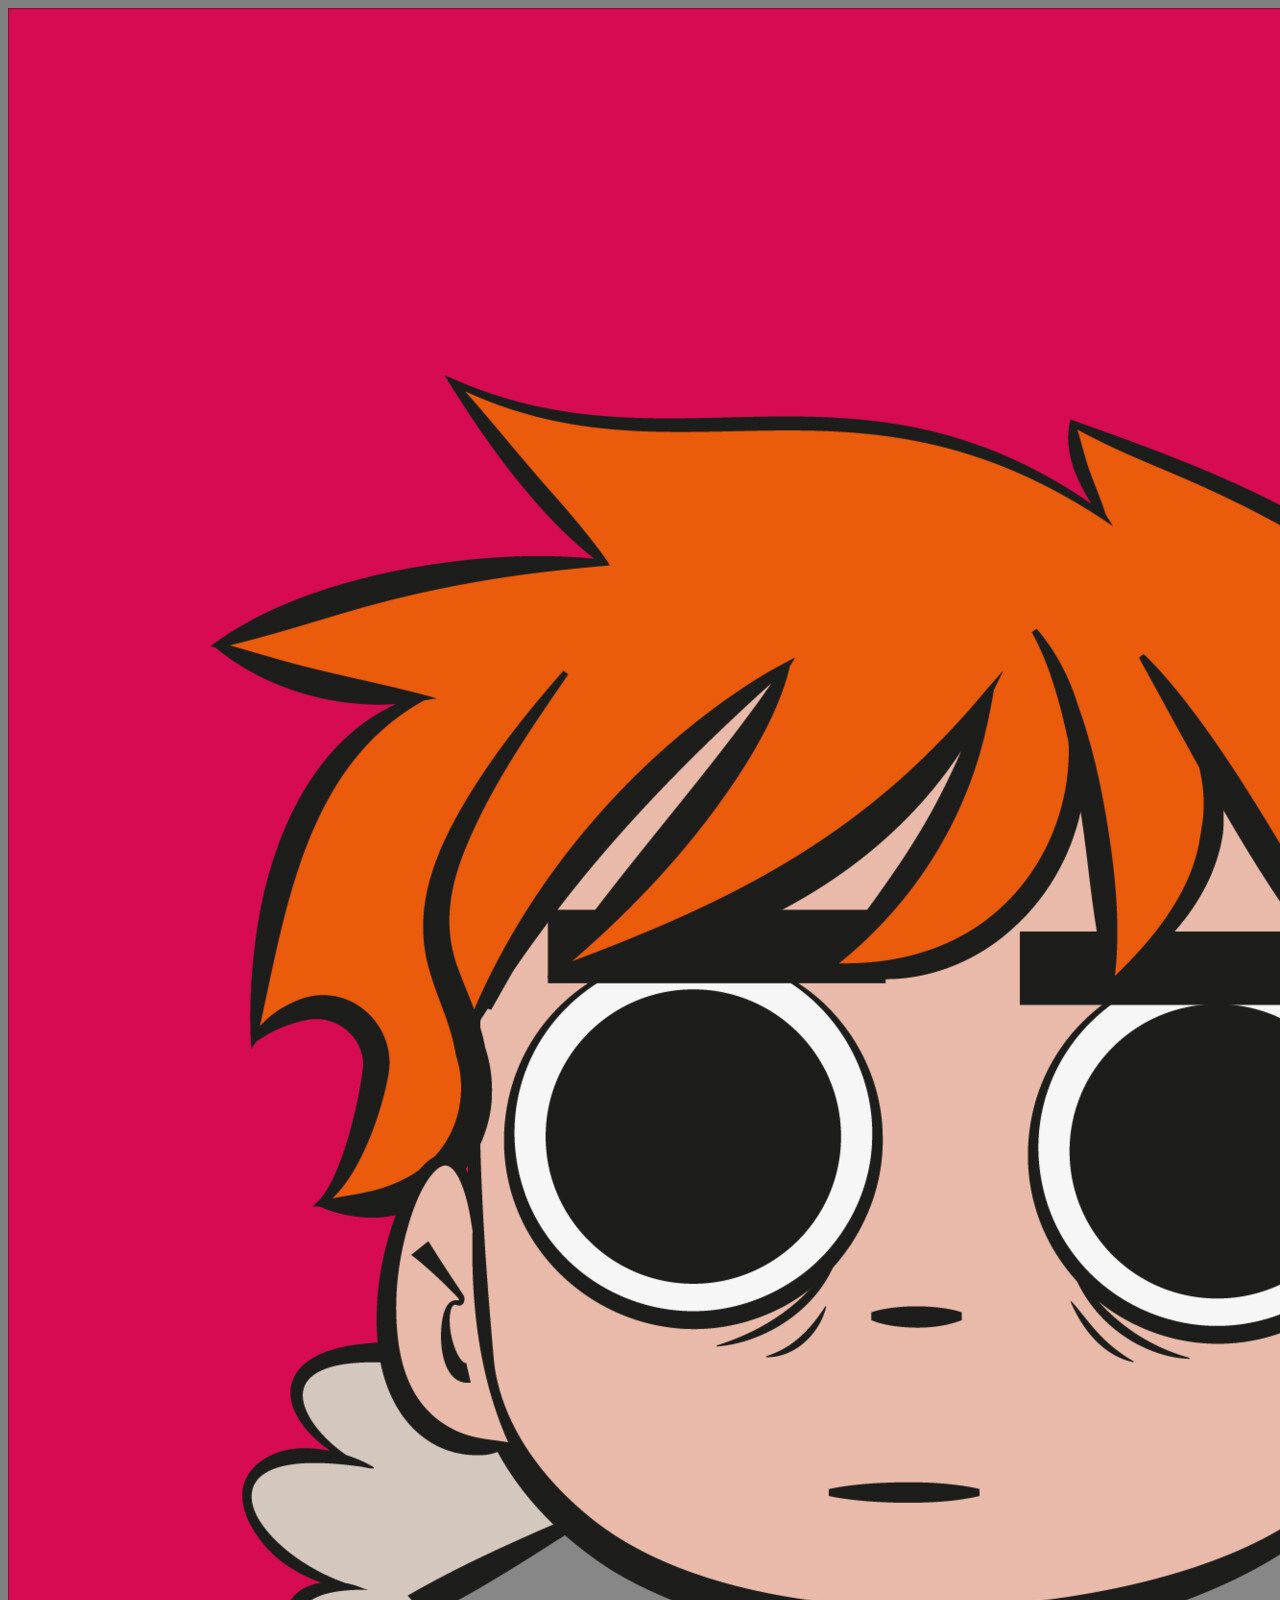
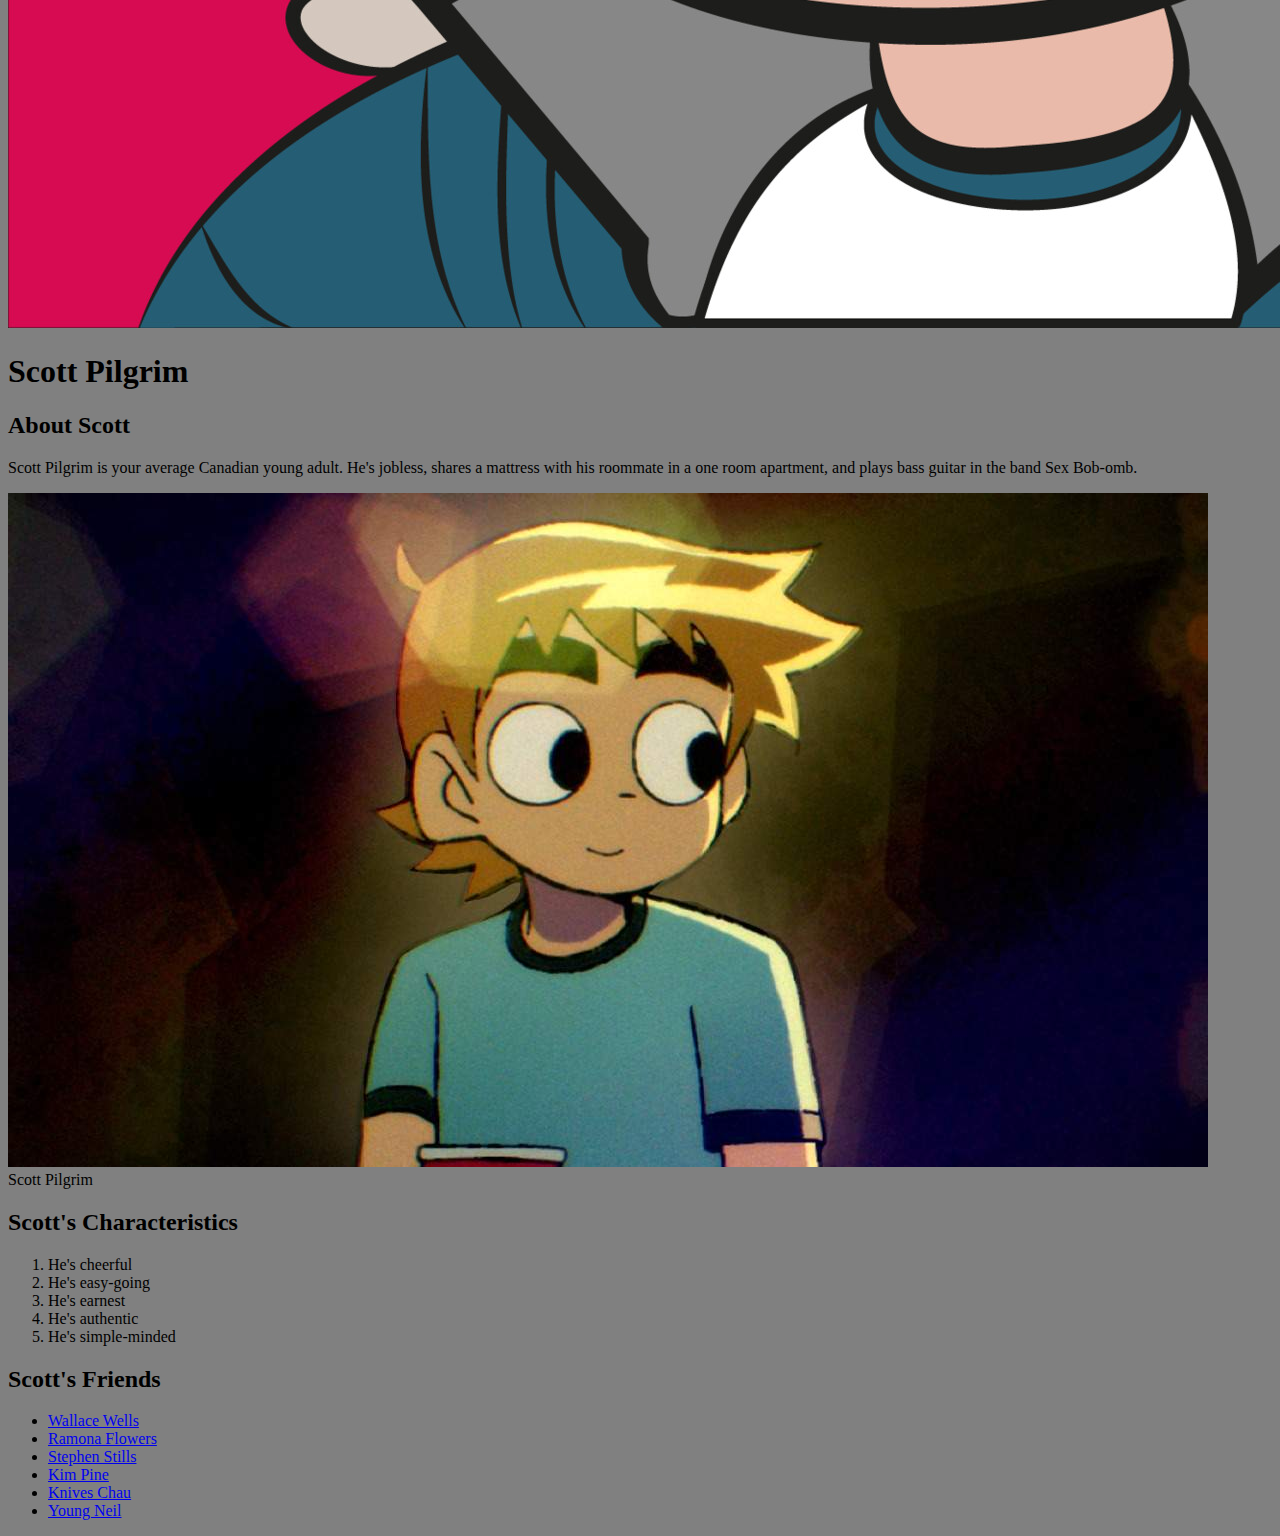
<file: index.html>
<!DOCTYPE html>
<html>
<head>
    <meta charset="UTF-8">
    <meta name="viewport" content="width=device-width, initial-scale=1.0">
    <title>Scott Pilgrim</title>
    <link rel="icon" href="./img/scott-icon.jpeg">
    <link rel="stylesheet" href="./css/style.css?v=1">
</head>
<body>
    
    <!-- header -->
     <header>
        <img src="./img/scott-pfp.jpg" alt="Scott Pilgrim's profile picture">
        <h1>Scott Pilgrim</h1>

     </header>

    <!-- main -->
     <main>
<h2>About Scott</h2>
<p>Scott Pilgrim is your average Canadian young adult. He's jobless, shares a mattress with his roommate in a one room apartment, and plays bass guitar in the band Sex Bob-omb.</p>
<img src="./img/scott-about.jpg" alt="Scott standing around with a warm glow around him">
<figcaption>Scott Pilgrim</figcaption>
<h2>Scott's Characteristics</h2>
    <ol>
        <li>He's cheerful</li>
        <li>He's easy-going</li>
        <li>He's earnest</li>
        <li>He's authentic</li>
        <li>He's simple-minded</li>
    </ol>
<h2>Scott's Friends</h2>
    <ul>
        <li><a href="https://scottpilgrim.fandom.com/wiki/Wallace_Wells" target="_blank">Wallace Wells</a></li>
        <li><a href="https://scottpilgrim.fandom.com/wiki/Ramona_Flowers" target="_blank">Ramona Flowers</a></li>
        <li><a href="https://scottpilgrim.fandom.com/wiki/Stephen_Stills" target="_blank">Stephen Stills</a></li>
        <li><a href="https://scottpilgrim.fandom.com/wiki/Kim_Pine" target="_blank">Kim Pine</a></li>
        <li><a href="https://scottpilgrim.fandom.com/wiki/Knives_Chau" target="_blank">Knives Chau</a></li>
        <li><a href="https://scottpilgrim.fandom.com/wiki/Neil_Nordegraf" target="_blank">Young Neil</a></li>
    </ul>

     </main>


    <!-- footer -->
     <footer>



     </footer>

</body>
</html>
</file>
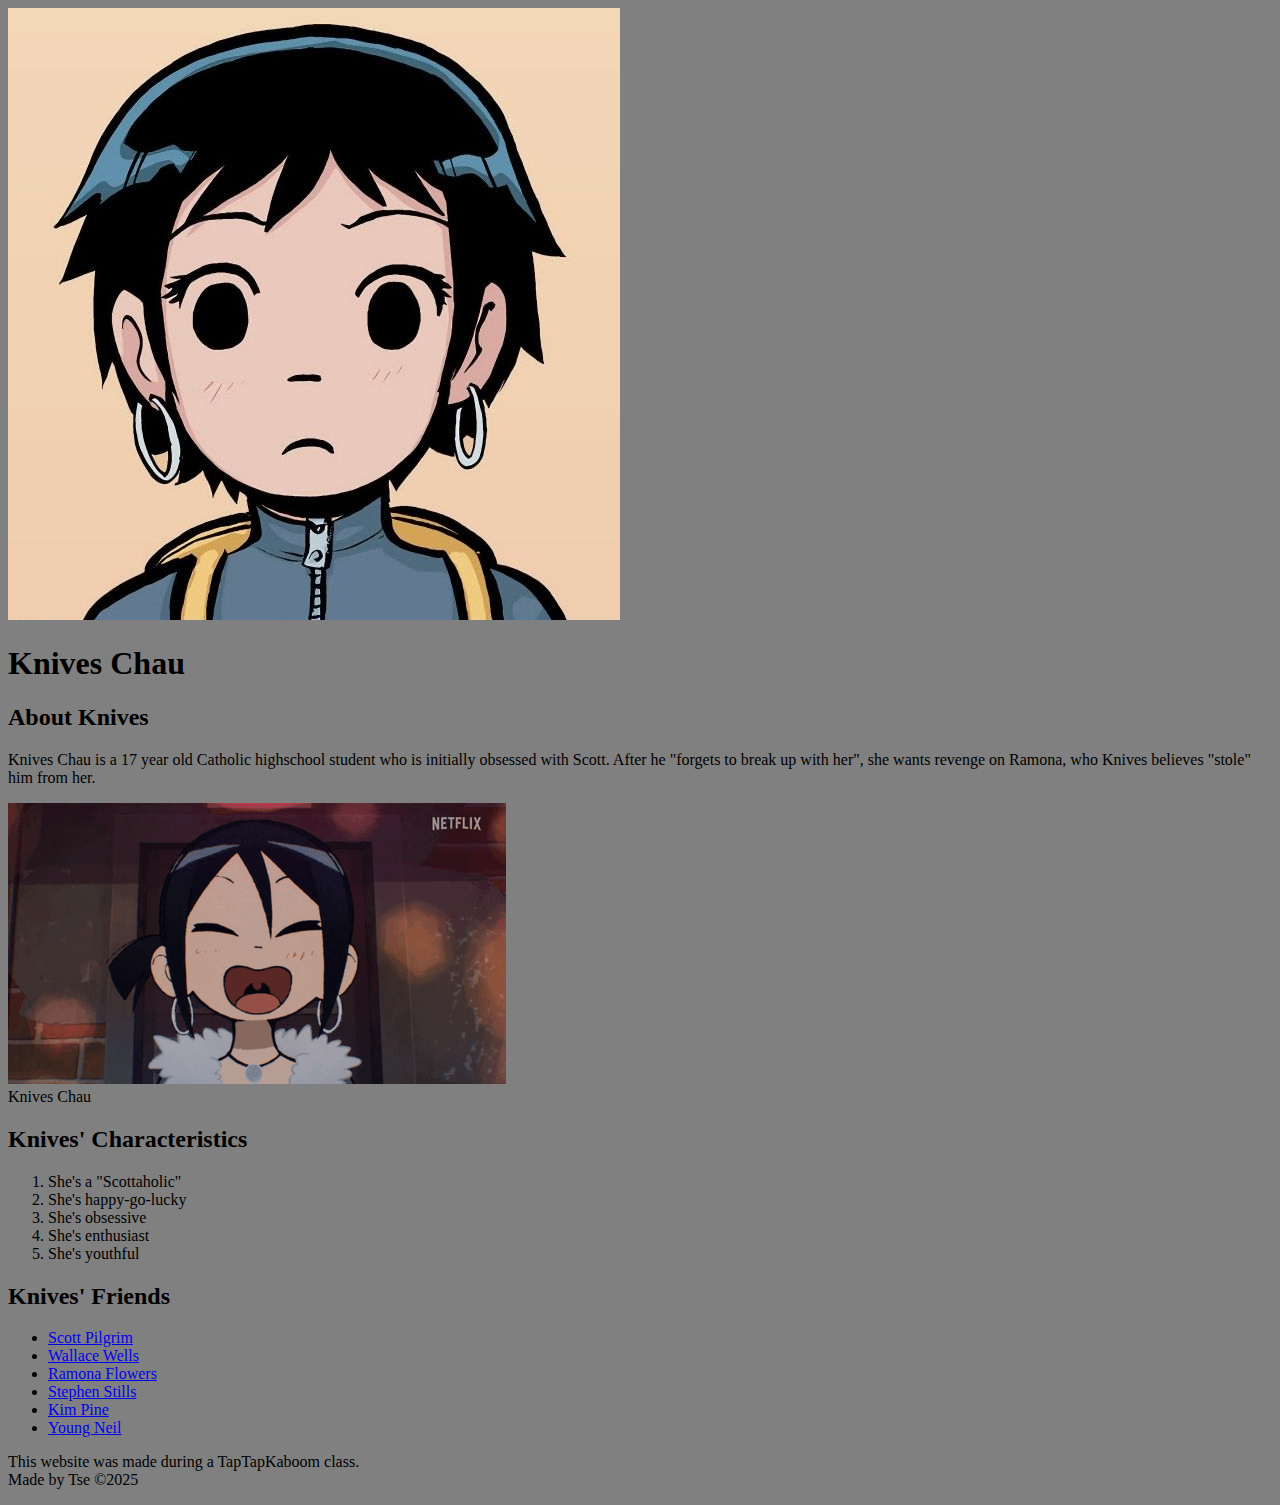
<file: knives.html>
<!DOCTYPE html>
<html>
<head>
    <meta charset="UTF-8">
    <meta name="viewport" content="width=device-width, user-scalable=no, initial-scale=1.0">
    <title>Knives Chau</title>
    <link rel="icon" href="./img/knives-icon.jpeg">
    <link rel="stylesheet" href="./css/style.css?v=1">
</head>
<body>
    
    <!-- header -->
     <header>
        <img src="./img/knives-icon.jpg" alt="Knives Chau's profile picture">
        <h1>Knives Chau</h1>

     </header>

    <!-- main -->
     <main>
<h2>About Knives</h2>
<p>Knives Chau is a 17 year old Catholic highschool student who is initially obsessed with Scott. After he "forgets to break up with her", she wants revenge on Ramona, who Knives believes "stole" him from her.</p>
<img src="./img/knives-about.png" alt="Knives standing around with a warm glow around her">
<figcaption>Knives Chau</figcaption>
<h2>Knives' Characteristics</h2>
    <ol>
        <li>She's a "Scottaholic"</li>
        <li>She's happy-go-lucky</li>
        <li>She's obsessive</li>
        <li>She's enthusiast</li>
        <li>She's youthful</li>
    </ol>
<h2>Knives' Friends</h2>
    <ul>
        <li><a href="./index.html">Scott Pilgrim</a></li>
        <li><a href="./wallace.html">Wallace Wells</a></li>
        <li><a href="./ramona.html">Ramona Flowers</a></li>
        <li><a href="https://scottpilgrim.fandom.com/wiki/Stephen_Stills" target="_blank">Stephen Stills</a></li>
        <li><a href="https://scottpilgrim.fandom.com/wiki/Kim_Pine" target="_blank">Kim Pine</a></li>
        <li><a href="https://scottpilgrim.fandom.com/wiki/Neil_Nordegraf" target="_blank">Young Neil</a></li>
    </ul>

     </main>


    <!-- footer -->
     <footer>
        <div class="content">
            <p>This website was made during a TapTapKaboom class. <br>Made by Tse &#169;2025</p></p>
        </div>

     </footer>

</body>
</html>
</file>
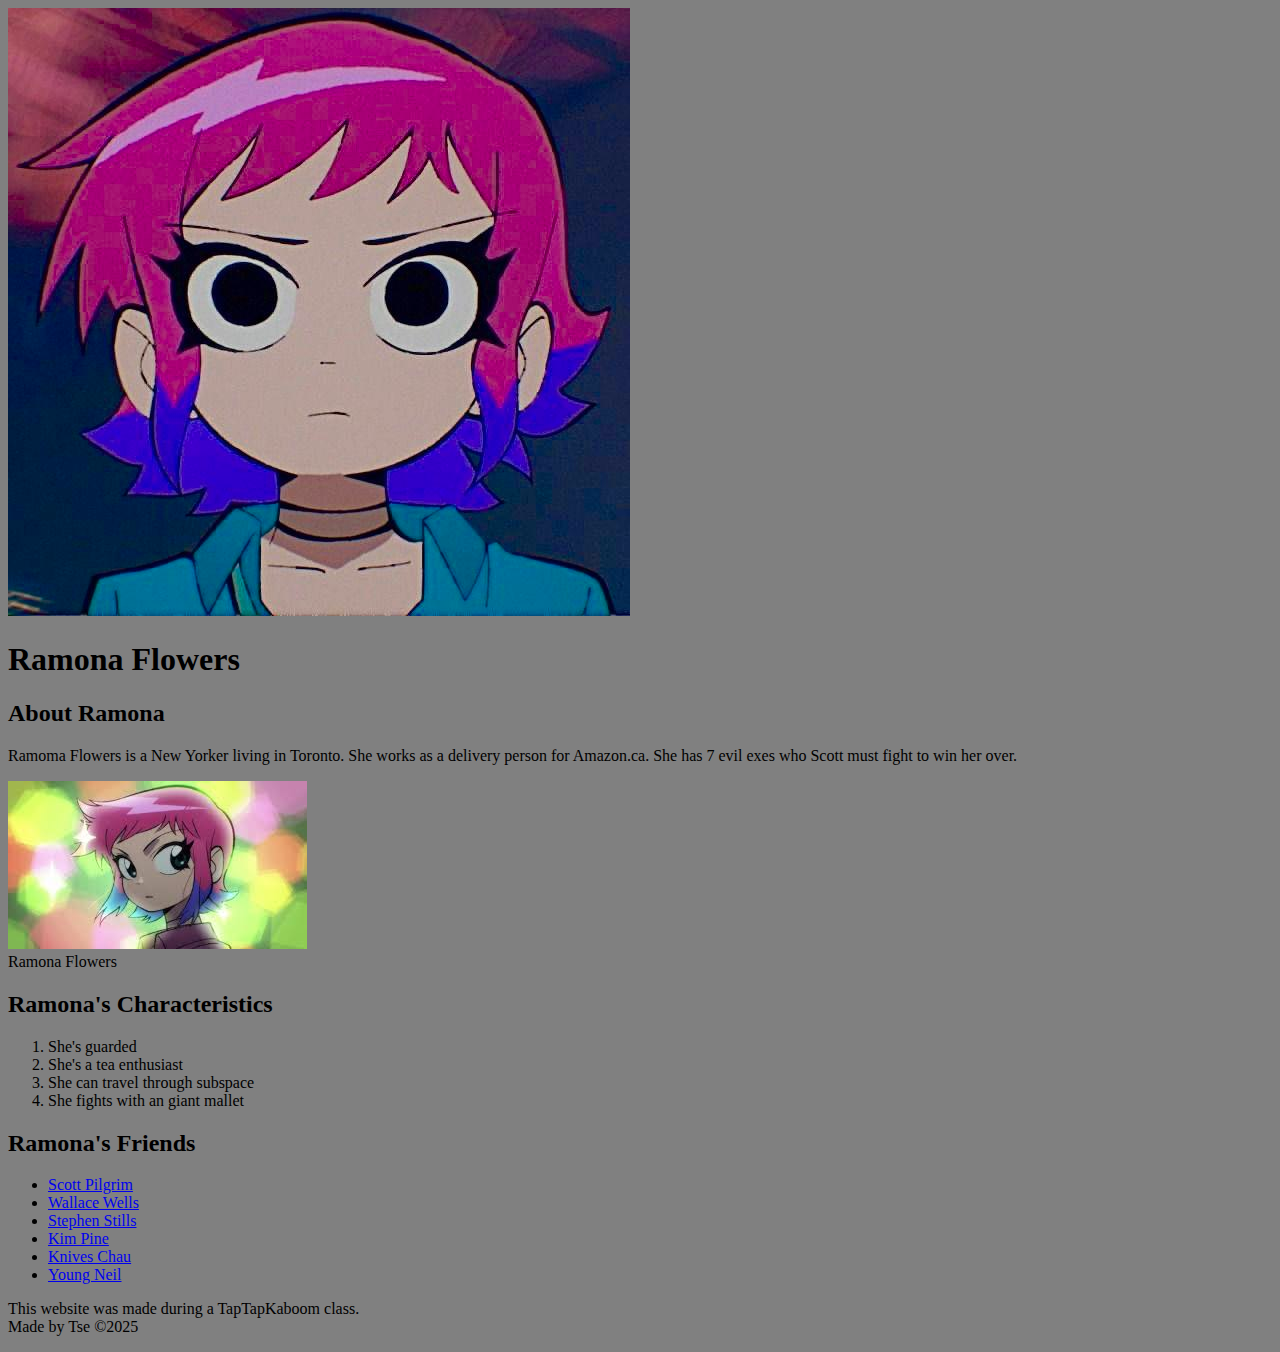
<file: ramona.html>
<!DOCTYPE html>
<html>
<head>
    <meta charset="UTF-8">
    <meta name="viewport" content="width=device-width, user-scalable=no, initial-scale=1.0">
    <title>Ramona Flowers</title>
    <link rel="icon" href="./img/ramona-icon.jpg">
    <link rel="stylesheet" href="./css/style.css?v=1">
</head>
<body>
    
    <!-- header -->
     <header>
        <img src="./img/ramona-icon.jpg" alt="Scott Pilgrim's profile picture">
        <h1>Ramona Flowers</h1>

     </header>

    <!-- main -->
     <main>
<h2>About Ramona</h2>
<p>Ramoma Flowers is a New Yorker living in Toronto. She works as a delivery person for Amazon.ca. She has 7 evil exes who Scott must fight to win her over.</p>
<img src="./img/ramona-about.jpeg" alt="Ramona standing around with a warm glow around her">
<figcaption>Ramona Flowers</figcaption>
<h2>Ramona's Characteristics</h2>
    <ol>
        <li>She's guarded</li>
        <li>She's a tea enthusiast</li>
        <li>She can travel through subspace</li>
        <li>She fights with an giant mallet</li>
    </ol>
<h2>Ramona's Friends</h2>
    <ul>
        <li><a href="./index.html">Scott Pilgrim</a></li>
        <li><a href="./wallace.html">Wallace Wells</a></li>
        <li><a href="https://scottpilgrim.fandom.com/wiki/Stephen_Stills" target="_blank">Stephen Stills</a></li>
        <li><a href="https://scottpilgrim.fandom.com/wiki/Kim_Pine" target="_blank">Kim Pine</a></li>
        <li><a href="./knives.html">Knives Chau</a></li>
        <li><a href="https://scottpilgrim.fandom.com/wiki/Neil_Nordegraf" target="_blank">Young Neil</a></li>
    </ul>

     </main>


    <!-- footer -->
     <footer>
        <div class="content">
            <p>This website was made during a TapTapKaboom class. <br>Made by Tse &#169;2025</p></p>
        </div>

     </footer>

</body>
</html>
</file>
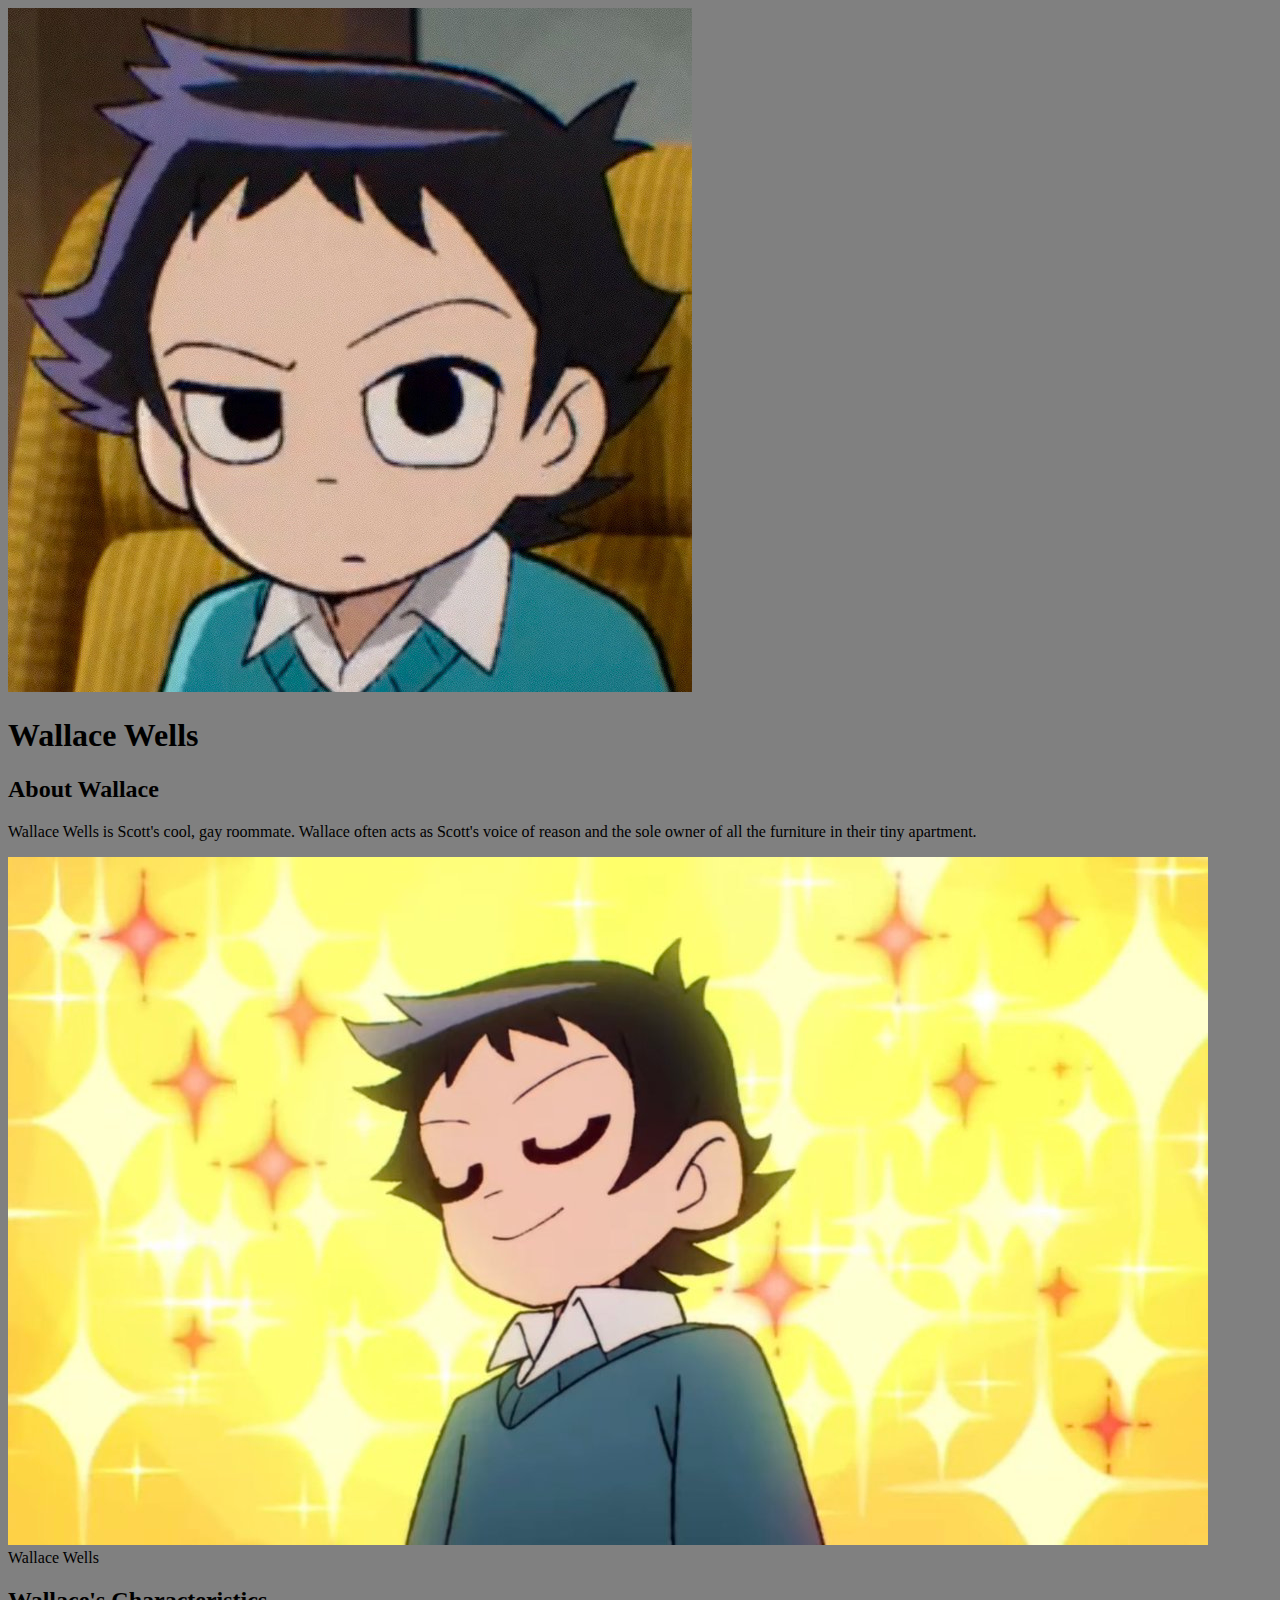
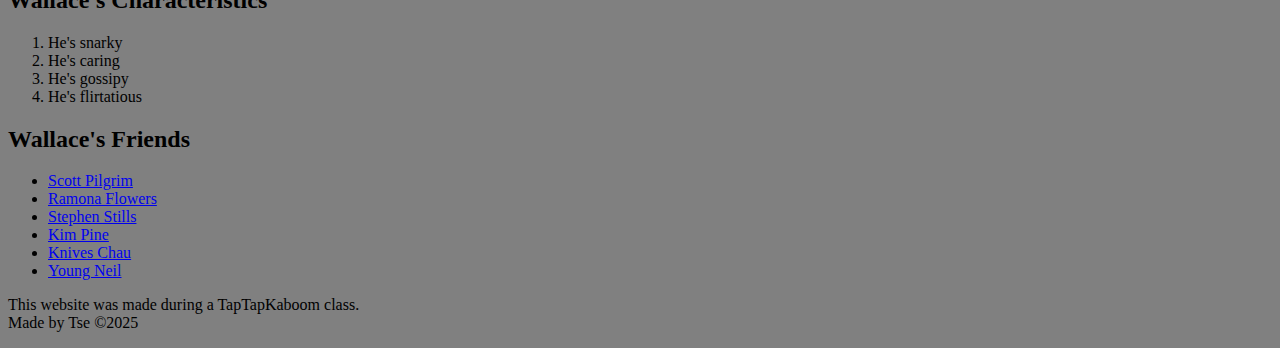
<file: wallace.html>
<!DOCTYPE html>
<html>
<head>
    <meta charset="UTF-8">
    <meta name="viewport" content="width=device-width, user-scalable=no, initial-scale=1.0">
    <title>Wallace Wells</title>
    <link rel="icon" href="./img/wallace-icon.jpg">
    <link rel="stylesheet" href="./css/style.css?v=1">
</head>
<body>
    
    <!-- header -->
     <header>
        <img src="./img/wallace-icon.jpg" alt="Wallace's profile picture">
        <h1>Wallace Wells</h1>

     </header>

    <!-- main -->
     <main>
<h2>About Wallace</h2>
<p>Wallace Wells is Scott's cool, gay roommate. Wallace often acts as Scott's voice of reason and the sole owner of all the furniture in their tiny apartment.</p>
<img src="./img/wallace-about.jpg" alt="Wallace standing around with a warm glow around him">
<figcaption>Wallace Wells</figcaption>
<h2>Wallace's Characteristics</h2>
    <ol>
        <li>He's snarky</li>
        <li>He's caring</li>
        <li>He's gossipy</li>
        <li>He's flirtatious</li>
    </ol>
<h2>Wallace's Friends</h2>
    <ul>
        <li><a href="./index.html">Scott Pilgrim</a></li>
        <li><a href="./ramona.html">Ramona Flowers</a></li>
        <li><a href="https://scottpilgrim.fandom.com/wiki/Stephen_Stills" target="_blank">Stephen Stills</a></li>
        <li><a href="https://scottpilgrim.fandom.com/wiki/Kim_Pine" target="_blank">Kim Pine</a></li>
        <li><a href="./knives.html">Knives Chau</a></li>
        <li><a href="https://scottpilgrim.fandom.com/wiki/Neil_Nordegraf" target="_blank">Young Neil</a></li>
    </ul>

     </main>


    <!-- footer -->
     <footer>
        <div class="content">
            <p>This website was made during a TapTapKaboom class. <br>Made by Tse &#169;2025</p></p>
        </div>

     </footer>

</body>
</html>
</file>
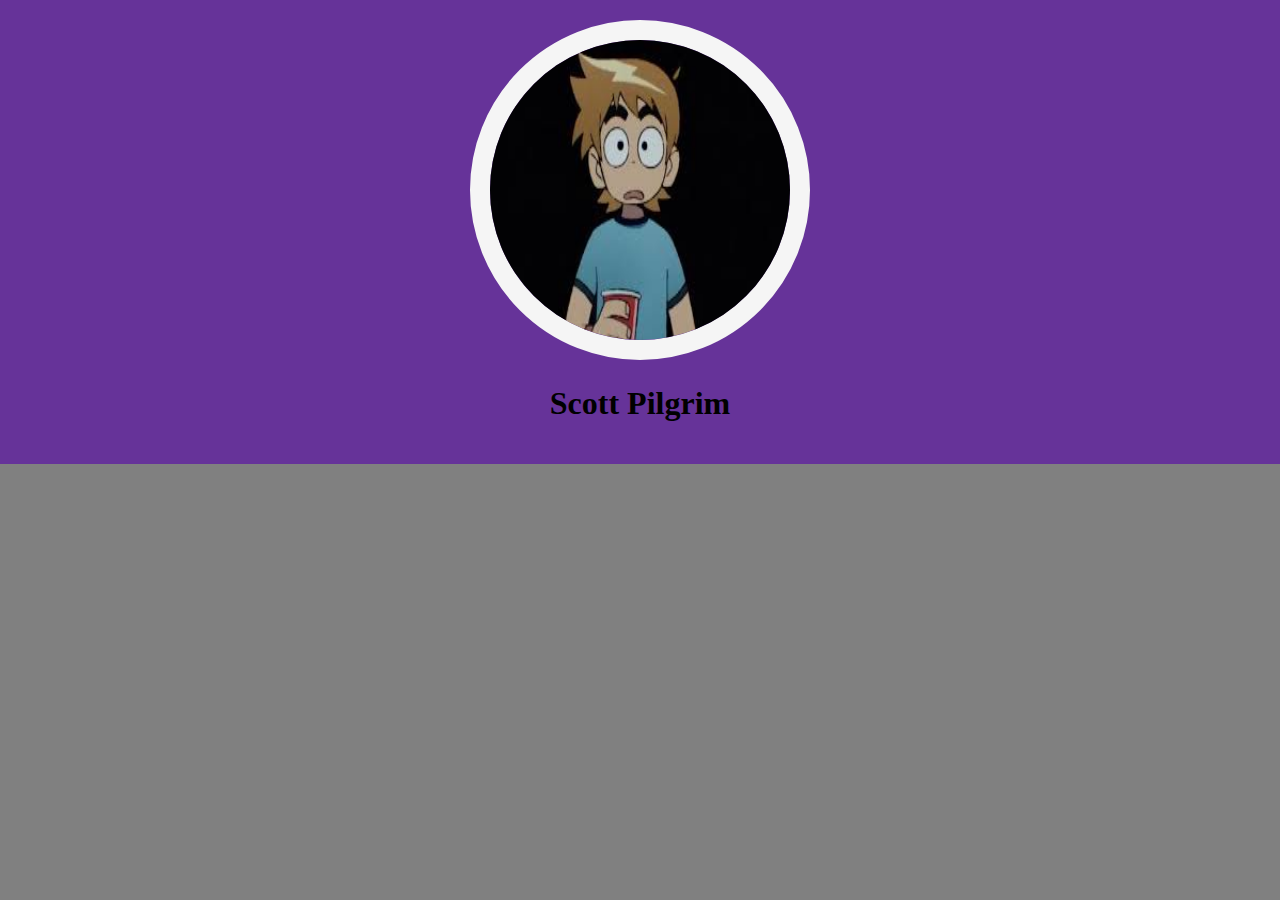
<file: img/Scott Pilgrim.html>
<!DOCTYPE html>
<!-- saved from url=(0050)file:///Users/a_/Documents/GitHub/Scott/index.html -->
<html><head><meta http-equiv="Content-Type" content="text/html; charset=UTF-8">
    
    <meta name="viewport" content="width=device-width, initial-scale=1.0">
    <title>Scott Pilgrim</title>
    <link rel="icon" href="./Scott Pilgrim_files/scott-icon.jpeg">
    <link rel="stylesheet" href="./Scott Pilgrim_files/style.css">
</head>
<body>
    
    <!-- header -->
     <header>
        <img src="./Scott Pilgrim_files/scott-icon.jpeg" alt="Scott Pilgrim&#39;s profile picture" style="
        width: 300px;
        height: 300px;
        border: 20px solid whitesmoke;
        border-radius: 50%;">
        <h1>Scott Pilgrim</h1>

     </header>

    <!-- main -->
     <main>



     </main>


    <!-- footer -->
     <footer>



     </footer>


</body></html>
</file>
<file: css/style.css>
body{
    background-color: grey
}
</file>
<file: img/Scott Pilgrim_files/style.css>
body{
    background-color: grey
}

html, body{
    padding: 0;
    margin: 0;
}

header{
    text-align: center;
    background-color: rebeccapurple;
    padding: 20px;
}
</file>
